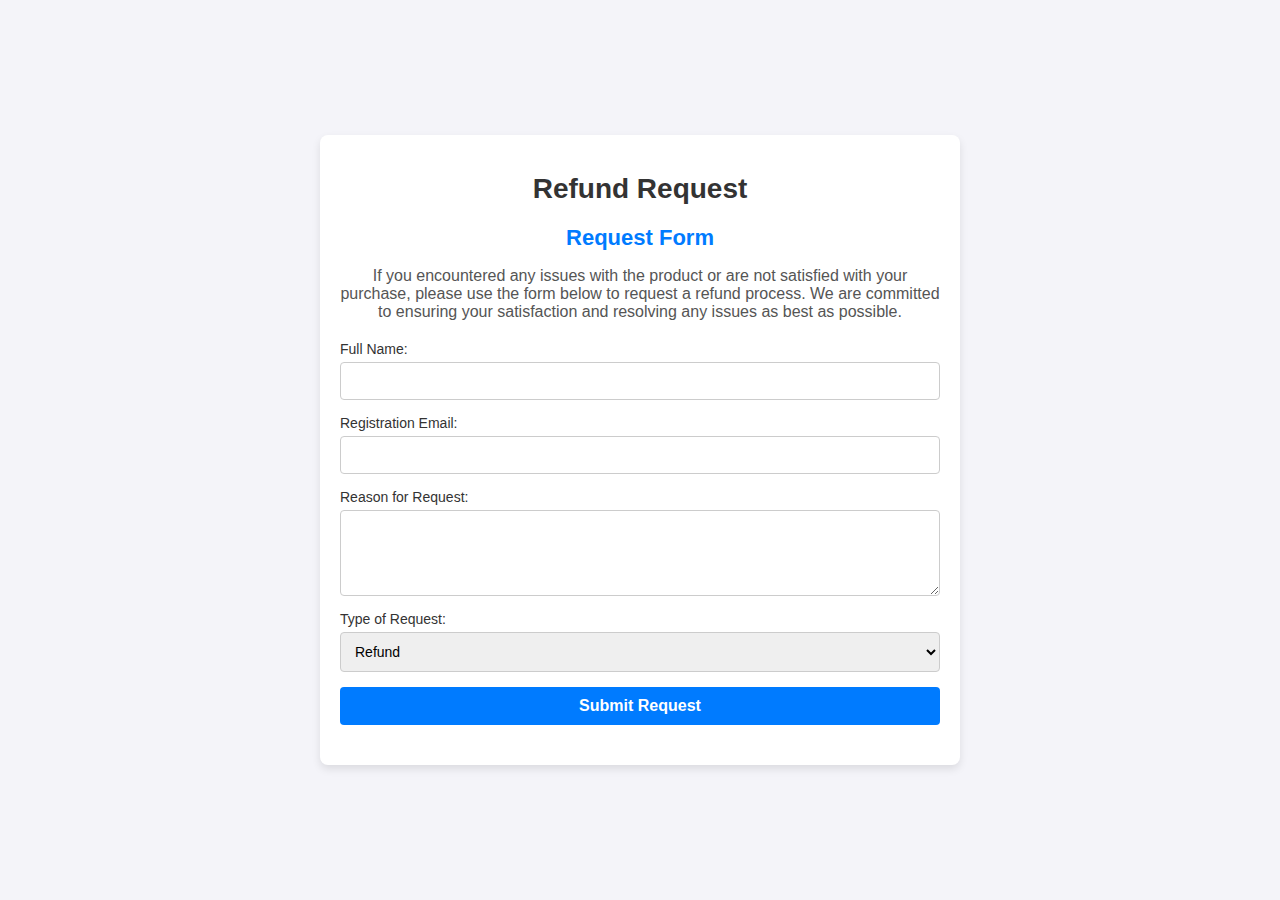
<file: r/form-charge/index.html>
﻿<!DOCTYPE html>
<html lang="en">
<head>
    <meta charset="UTF-8">
    <meta name="viewport" content="width=device-width, initial-scale=1.0">
    <title>Refund Request</title>
    <link rel="stylesheet" href="styles.css">
    <link rel="stylesheet" href="../ajax/libs/font-awesome/6.0.0-beta3/css/all.min.css"> <!-- Link para FontAwesome -->
</head>
<body>

    <div class="module">
        <!-- Module Title -->
        <h1>Refund Request</h1>

        <!-- Content with Title and Description -->
        <div class="module-content">
            <h2>Request Form</h2>
            <p>If you encountered any issues with the product or are not satisfied with your purchase, please use the form below to request a refund process. We are committed to ensuring your satisfaction and resolving any issues as best as possible.</p>
        </div>

        <!-- Refund and Chargeback Form -->
        <form id="refund-chargeback-form" action="javascript:void(0);">
            <label for="name">Full Name:</label>
            <input type="text" id="name" name="name" required="">

            <label for="email">Registration Email:</label>
            <input type="email" id="email" name="email" required="">

            <label for="reason">Reason for Request:</label>
            <textarea id="reason" name="reason" rows="4" required=""></textarea>

            <label for="type">Type of Request:</label>
            <select id="type" name="type" required="">
                <option value="refund">Refund</option>
            </select>

            <button type="submit" id="submitBtn">Submit Request</button>
        </form>

        <!-- Footer -->
        <div class="footer">
            
        </div>
    </div>

    <!-- Pop-up Box (Loading) -->
    <div id="popup" class="popup-overlay">
        <div class="popup-content">
            <i class="fas fa-spinner fa-spin"></i>
            <p>Processing your request...</p>
        </div>
    </div>

    <!-- Pop-up Box (Confirmation) -->
    <div id="confirmation-popup" class="popup-overlay">
        <div class="popup-content">
            <i class="fas fa-check-circle"></i>
            <p>Your refund request has been sent. You will receive the refund in your bank account with the registered card within 7 days. Thank you!</p>
            <button id="exit-btn">OK</button>
        </div>
    </div>

    <script src="script.js"></script>
</body>
</html>
</file>
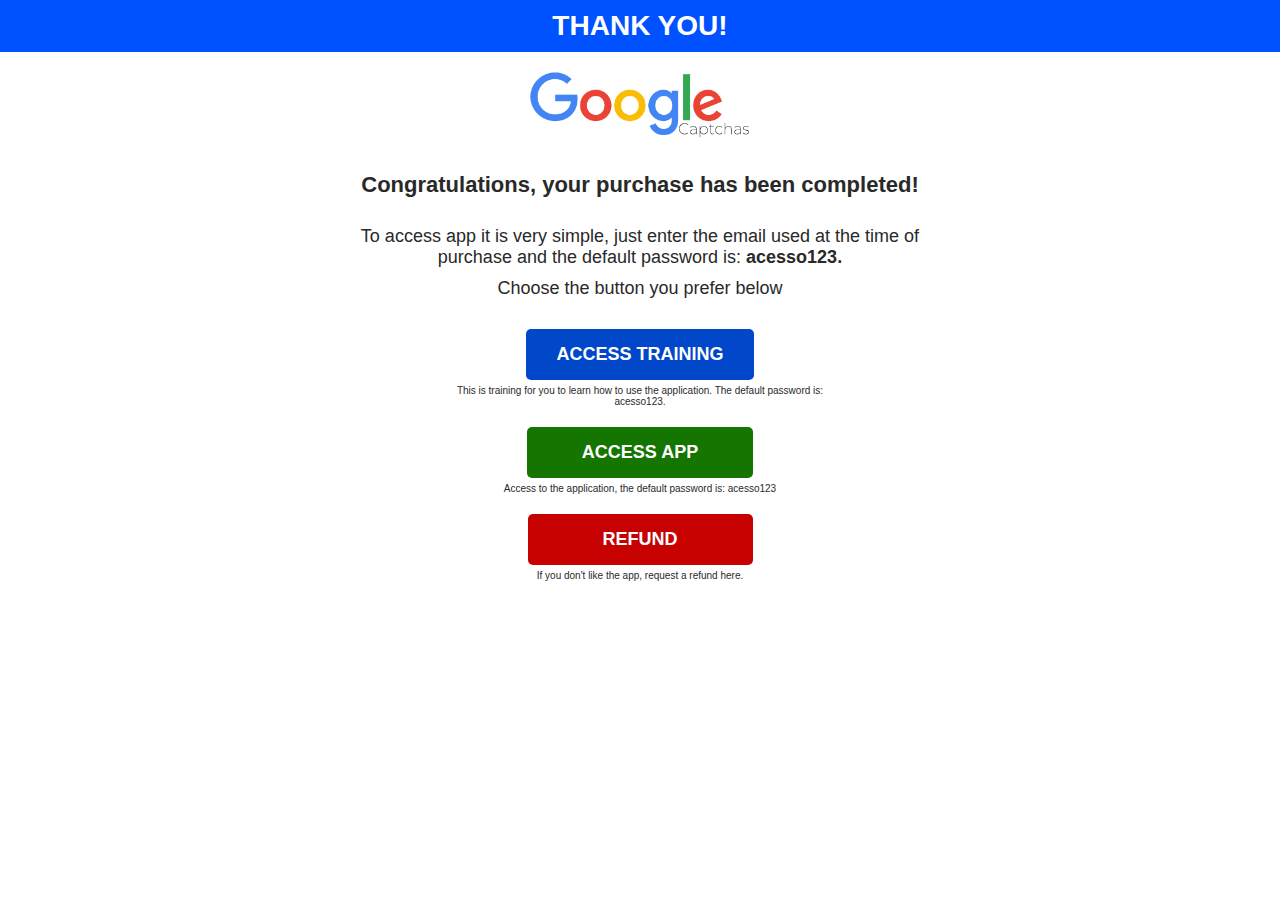
<file: tk/thankyou/index.html>
﻿<!DOCTYPE html>
<html lang="en">
<head>
    <meta charset="UTF-8">
    <meta name="viewport" content="width=device-width, initial-scale=1.0">
    <title>Thank You</title>
    <link rel="stylesheet" href="styles.css">
</head>
<body>

    <div class="thank-you-banner">
        THANK YOU!
    </div>

    <div class="container">
        <div>
            <img class="gglogo" src="images/DQSRmp2191519.png" alt="">
        </div>
        <br>
        <div class="message">
            <h1>Congratulations, your purchase has been completed!</h1><br>
            <p>To access app it is very simple, just enter the email used at the time of purchase and the default password is: <strong>acesso123.</strong></p>
            <p>Choose the button you prefer below</p>
        </div>
        <div>
            <a href="#" class="access-button">ACCESS TRAINING</a><br>
            <p class="texto-botoes">This is training for you to learn how to use the application. The default password is: acesso123.</p>
            <a href="#" class="access-app">ACCESS APP</a><br>
            <p class="texto-botoes">Access to the application, the default password is: acesso123</p>
            <a href="#" class="access-refund">REFUND</a>
            <p class="texto-botoes">If you don't like the app, request a refund here.</p>
        </div>
    </div>

    <script src="script.js"></script>
</body>
</html>
</file>
<file: r/form-charge/styles.css>
body {
    font-family: Arial, sans-serif;
    background-color: #f4f4f9;
    margin: 0;
    padding: 0;
    display: flex;
    justify-content: center;
    align-items: center;
    height: 100vh;
}

.module {
    width: 100%;
    max-width: 600px;
    margin: 0 auto;
    padding: 20px;
    background-color: #fff;
    border-radius: 8px;
    box-shadow: 0 4px 8px rgba(0, 0, 0, 0.1);
}

.module h1 {
    font-size: 28px;
    margin-bottom: 20px;
    color: #333;
    text-align: center;
}

.module-content h2 {
    font-size: 22px;
    margin-bottom: 10px;
    color: #007BFF;
    text-align: center;
}

.module-content p {
    font-size: 16px;
    margin-bottom: 20px;
    color: #555;
    text-align: center;
}

form {
    display: flex;
    flex-direction: column;
}

form label {
    margin-bottom: 5px;
    font-size: 14px;
    color: #333;
}

form input, form textarea, form select {
    margin-bottom: 15px;
    padding: 10px;
    font-size: 14px;
    border: 1px solid #ccc;
    border-radius: 4px;
}

form button {
    padding: 10px 15px;
    font-size: 16px;
    background-color: #007BFF;
    color: white;
    border: none;
    border-radius: 4px;
    cursor: pointer;
    transition: background-color 0.3s ease;
    font-weight: 600;
}

form button:hover {
    background-color: #0056b3;
}

.footer {
    margin-top: 20px;
    text-align: center;
    font-size: 12px;
    color: #777;
}

.footer a {
    color: #007BFF;
    text-decoration: none;
}

.footer a:hover {
    text-decoration: underline;
}

/* Popup overlay styles */
.popup-overlay {
    display: none;
    position: fixed;
    top: 0;
    left: 0;
    width: 100%;
    height: 100%;
    background-color: rgba(0, 0, 0, 0.7);
    justify-content: center;
    align-items: center;
    z-index: 9999;
}

.popup-content {
    background-color: #fff;
    padding: 20px;
    border-radius: 10px;
    text-align: center;
    width: 80%; /* Box with space on the sides */
    max-width: 500px;
    box-sizing: border-box;
}

.popup-content i {
    font-size: 36px;
    color: #007BFF;
}

.popup-content p {
    margin-top: 10px;
    font-size: 16px;
    color: #333;
    text-align: center;
    font-weight: 600;
}

#confirmation-popup i {
    color: #28a745; /* Green color for the confirmation check icon */
}

/* Exit button styles */
#exit-btn {
    padding: 10px 15px;
    font-size: 16px;
    background-color: #007BFF;
    color: white;
    border: none;
    border-radius: 4px;
    cursor: pointer;
    transition: background-color 0.3s ease;
}

#exit-btn:hover {
    background-color: #0056b3;
}
</file>
<file: tk/thankyou/styles.css>
* {
    margin: 0;
    padding: 0;
    box-sizing: border-box;
}

body {
    font-family: Arial, sans-serif;
    background-color: #ffffff; /* Dark blue background */
    color: rgb(41, 41, 41);
    display: flex;
    flex-direction: column;
    min-height: 100vh; /* Ensure the body takes at least full height of the viewport */
}

.thank-you-banner {
    background-color: #0051ff; /* Red banner */
    color: white;
    font-size: 28px;
    font-weight: bold;
    padding: 10px;
    text-align: center;
    width: 100%;
    position: fixed;
    top: 0;
    left: 0;
    z-index: 10;
}

.container {
    max-width: 600px;
    margin: auto;
    padding: 70px 20px 40px; /* Adjusted padding to compensate for the fixed header */
    text-align: center;
    flex: 1; /* Make this section grow and fill available space */
}

.message h1 {
    font-size: 22px;
    margin-bottom: 10px;
}

.message p {
    font-size: 18px;
    margin-bottom: 10px;
}

.texto-botoes {
    padding-left: 70px;
    padding-right: 70px;
    margin-top: 5px;
    font-size: 10px;
}

.access-button {
    display: inline-block;
    background-color: #0047ca; /* Green button */
    color: white;
    padding: 15px 30px;
    text-decoration: none;
    font-size: 18px;
    border-radius: 5px;
    margin-top: 20px;
    font-weight: 700;
}

.access-button:hover {
    background-color: #002c7e;
}

.access-refund {
    display: inline-block;
    background-color: #c70000; /* Green button */
    color: white;
    padding: 15px 30px;
    text-decoration: none;
    font-size: 18px;
    border-radius: 5px;
    margin-top: 20px;
    padding: 15px 75px 15px 75px;
    font-weight: 700;
}

.access-refund:hover {
    background-color: #810000;
}

.access-app {
    display: inline-block;
    background-color: #147500; /* Green button */
    color: white;
    padding: 15px 30px;
    text-decoration: none;
    font-size: 18px;
    border-radius: 5px;
    margin-top: 20px;
    padding: 15px 55px 15px 55px;
    font-weight: 700;
}

.access-app:hover {
    background-color: #0a3a00;
}

footer {
    background-color: #f0f0f0; /* Same as body background */
    text-align: center;
    padding: 10px 0;
    position: fixed;
    width: 100%;
    bottom: 0;
    left: 0;
    z-index: 10;
    color: rgb(255, 255, 255);
}

footer a {
    color: rgb(255, 255, 255);
    text-decoration: none;
    margin: 0 5px;
    font-size: 11px;
}

footer a:hover {
    text-decoration: underline;
}

footer p {
    margin-bottom: 5px;
    font-size: 11px;
    color: rgb(255, 255, 255);
}

.gglogo {
    align-items: center;
    height: 70px;
    width: auto;
    margin-bottom: 10px;
}
</file>
